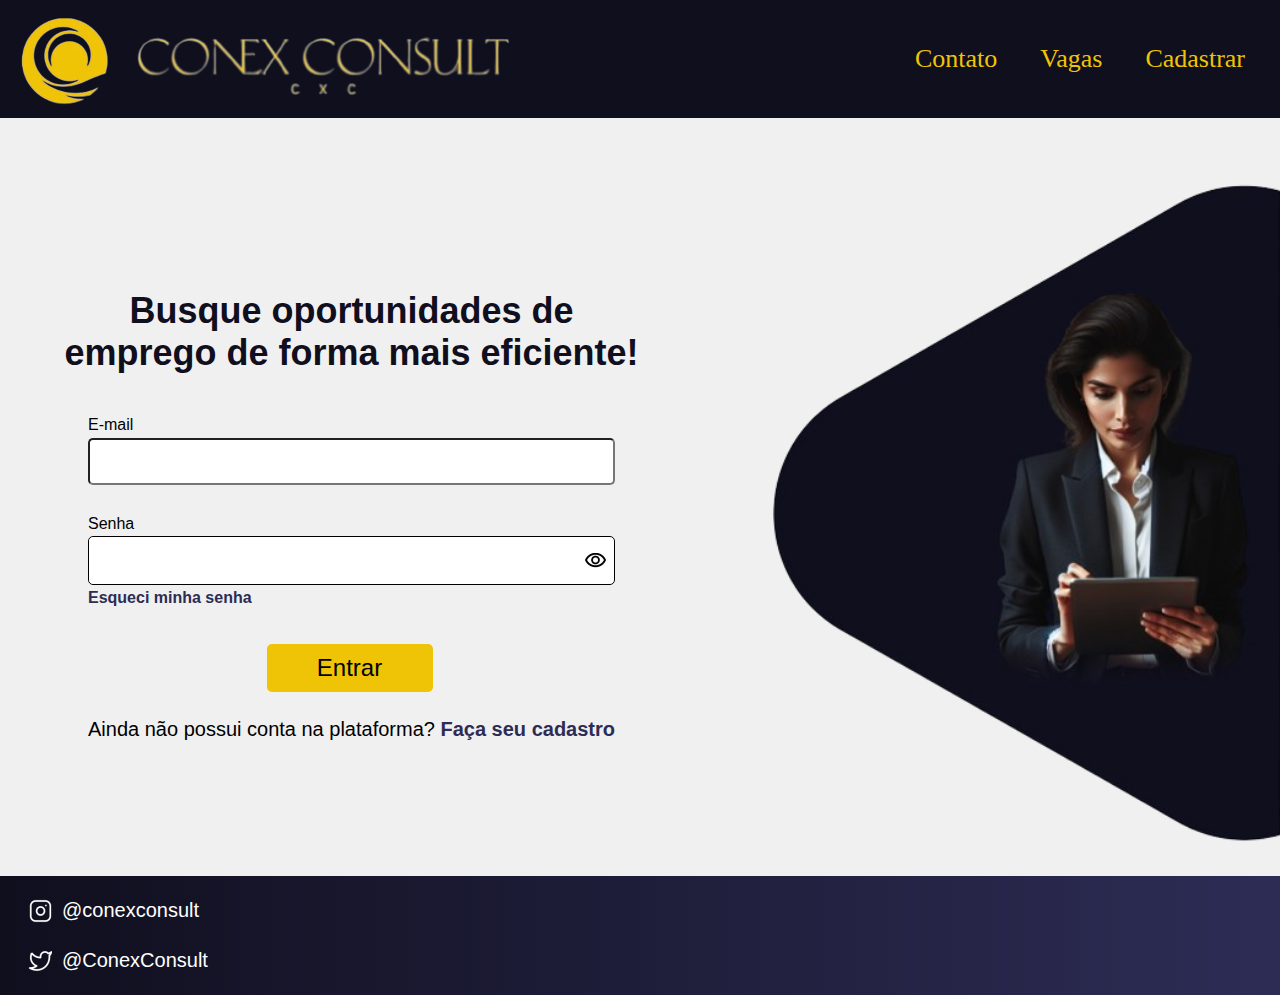
<file: index.html>
<!DOCTYPE html>
<html lang="pt-br">
<head>
    <meta charset="UTF-8">
    <meta name="viewport" content="width=device-width, initial-scale=1.0">
    <title>Conex Consult</title>
    <link rel="shortcut icon" href="../imagens/favicon.ico" type="image/x-icon">
    <link rel="stylesheet" href="Códigos/estilos/index.css  ">
    <link rel="stylesheet" href="Códigos/estilos/indexMobile.css"> 
</head>
<body>
    <header id="header">
        <div id="logo">
            <img src="imagens/logo.png" id="logo_CXC" alt="logo_CXC">
            <img src="imagens/logo_nome.png" id="logo_nome_CXC" alt="logo_nome_CXC"> 
        </div>
        <nav>
            <a id="contato" href="">Contato</a>
            <a id="vagas" class="btn"  target="_self" rel="next">Vagas</a>
            <a id="navCadastrar" class="cadastrar"  target="_self">Cadastrar</a>
        </nav>
    </header>
    <main id="login">
        <div class="containerCadastro">
            <section id="cadastro">
                <h1>Busque oportunidades de emprego de forma mais eficiente!</h1>
                <form>
                    <label for="email" id="labelEmail">
                        E-mail
                        <input type="email" name="email" id="email" class="email input" required>
                    </label>
                    <label for="senha" id="labelSenha">
                        Senha
                        <div id="password-container">
                            <input id="senha" type="password" name="senha" id="senha" class="senha input" required>
                            <span class="toggle-password" onclick="togglePassword()"><img src="imagens/visibility_on.png" id="img_visaoSenha" alt="exibir senha"></span>
                        </div>
                        <div id="areaEsqueciSenha">
                            <p id="esqueciSenha"><a href="">Esqueci minha senha</a></p>
                        </div>
                    </label>
                    <a >
                        <input type="button" id="btn_entrar"
                        class="input btn"  value="Entrar">
                    </a>
                    <p id="Pcadastro" >Ainda não possui conta na plataforma? <a class="cadastrar">Faça seu cadastro</a></p>
                </form>
            </section>
            <div id="fundo">
                <img src="imagens/fundo.png" id="img_fundo" alt="mulher buscando uma vaga no tablet">
            </div>
        </div>
    </main>
    <footer>
        <div id="links">
            <a href="https://www.instagram.com/conexconsult/" id="img_insta" target="_blank"><img src="imagens/ico_instagram.png" alt="icone instagram"><p>@conexconsult</p></a>
            <a href="https://twitter.com/ConexConsult"  id="img_twitter" target="_blank"><img src="imagens/ico_twitter.png" alt="icone twitter"><p>@ConexConsult</p></a>
        </div>
        <img src="imagens/mulher.png" id="img_mulher" alt="mulher buscando uma vaga no tablet">
    </footer>

    <!-- Pop Up -->
    <div id="myModal" class="modal hideModal">
        <div class="modal-content">
        <span class="span-close"><img src="imagens/closeButton.png" alt="botão fechar" id="btnClose"></span>
        <h1>É novo por aqui? Cadastre-se abaixo</h1>
            <form>
                <label for="nome">
                    Nome completo
                    <input type="text" name="nome" id="nome" oninput="converterParaMaiusculas(event)" oninput="somenteletras(event)">
                </label>
                <div id="local" class="campo">
                    <label id="labelCidade" for="cidade">
                        Cidade
                        <input type="text" name="cidade" id="cidade" oninput="converterParaMaiusculas(event)" oninput="somenteletras(event)" >
                    </label>
                    <label id="labelUf" for="uf">
                        UF
                        <input type="text" name="uf" id="uf" maxlength="2" oninput="converterParaMaiusculas(event)" oninput="somenteletras(event)">
                        
                    </label>
                </div>  
                <label for="email">
                    E-mail
                    <input type="email" name="email" id="emailCadastro">
                </label>
                
                <label for="senha" id="label-senha">
                    Senha
                    <div id="campo-senha">
                        <input id="senhaCadastro" type="password" name="senha" id="senhaCadastro">
                        <span class="toggle-password-pop" onclick="togglePasswordPopUp()"><img src="imagens/visibility_on.png" alt="exibir senha" id="img_visaoSenhaPop"></span>
                    </div>
                </label>
                <label for="confirmarSenha">
                    Confirmação de senha:
                    <div id="passwordPop-container">
                        <input type="password" name="confirmarSenha" id="confirmarSenha">
                        <span class="toggle-password-pop" onclick="toggleConfirmarPasswordPopUp()"><img src="imagens/visibility_on.png" alt="exibir senha" id="img_visaoConfirmarSenhaPop"></span>
                    </div>
                    <p id="confirmacao"></p>
                </label>
                <a><input id="btnCadastrar" type="button" class="btn" value="Cadastrar-se"></a>
            </form>
        
        </div>
    </div>

    <script type="module" src="Códigos/Js/index.js"></script>
    <script src="Códigos/Js/popUpCadastro.js"></script>
</body>
</html>
</file>
<file: Códigos/estilos/index.css>
*{
    box-sizing: border-box;
    margin: 0px;
    padding: 0px;
}
:root {
    --azulEscuro: #100F1E;
    --azul: #2d2c55;
    --amarelo: #EFC406;
}

body {
    font-family: Arial, sans-serif;
    line-height: 1.6;
    background-color: #f0f0f0;
}

html {
    height: min-content;
}

header {
    position: fixed;
    top: 0%;
    width: 100%;
    height: 118px;
    display: flex;
    justify-content: space-between;
    background-color: var(--azulEscuro);
    margin-bottom: 25px;
    transition: top 0.3s;
}
header div#logo {
    width: 515px;
    height: 100%;
    padding: 13px 0px 13px 20px;
    display: flex;
    justify-content: space-between;
    column-gap: 26px;
    align-items: end;
    transition: transform 0.4s ease;
}
#logo_nome_CXC {
    max-width: 383px;
    min-width: 210px;
    width: 100%;
    margin: auto;
    margin-bottom: 6px;
    transition: transform 0.3s ease;
}
header nav {
    height: 100%;
    width: 400px;
    display: flex;
    padding: 35px;
    justify-content: space-between;
    align-items: center;
    column-gap: 10px;
}
header nav #vagas {
    cursor: pointer;
}
header nav a {
    color: var(--amarelo);
    font: normal 26px times;
    text-decoration: none;
    transition: 500ms;
}
header nav a:hover {
    transition: 500ms;
    color: #b19000;
}
a.cadastrar {
    cursor: pointer;
}
main#login{
    margin-top: 180px;
    min-height: calc(100vh - 323px);
}
main div.containerCadastro {
    display: flex;
    flex-direction: row;
    align-items: center;
    height: auto;
}
main#login section {
    display: flex;
    flex-direction: column;
    align-items: center;
    max-width: 575px;
    min-width: 280px;
    margin: 0 auto 0 5vw;
    transition: transform 0.3s ease;
}
main div#fundo {
    width: 100%;
    max-width: 524px;
    min-width: 200px;
    margin: auto 0 auto auto;
}
main div#fundo img {
    width: 100%;
    max-width: 524px;
    min-width: 254px;
    margin: auto;
}
main section h1 {
    font: bold 36px Arial;
    color: var(--azulEscuro);
    text-align: center;
    margin:  0 0 38px 0;
}
main section form {
    display: flex;
    flex-direction: column;
    align-items: center;
}
main section label {
    width: 100%;
    margin: 0 0 26px 0;
}
main form div#password-container {
    display: flex;
    border: 1px solid black;
    border-radius: 5px;
    align-items: center;
    background-color: white;
}
main form div#password-container input {
    border: 0;
}
main input.email {
    width: 100%;
    height: 47px;
    font: normal 20px arial;
    padding: 10px;
}
main input.senha {
    width: 100%;
    height: 47px;
    font: normal 20px arial;
    padding: 10px;
    margin: 0 0 26px 0 ;   
}
.p_alerta {
    font: bold 14px arial;
    color: rgb(100, 0, 0);
} 
.toggle-password {
    right: 10px;
    cursor: pointer;
    user-select: none;
    color: #777;
    margin-right: 7px;
    display: flex;
    align-items: center;
}
main form #senha {
    margin: 0px;
}
main form input {
    border-radius: 5px;
}
main form div#areaEsqueciSenha {
    width: 100%;
    margin-bottom: 10px;
}
main form p#esqueciSenha a {
    color: var(--azul);
    font-size: 16px;
    font-weight: bold;
}
main input#btn_entrar {
    width: 166px;
    height: 48px;
    background-color: var(--amarelo);
    font: normal 24px arial;
    margin: 0 0 26px 0;
    border: none;
    cursor: pointer;
    transition: 400ms;
}
main input#btn_entrar:hover {
    transition: 400ms;
    background-color: #cca600;
}
main form p {
    font: normal 20px arial;
}
main form p a {
    font-weight: bold;
    text-decoration: none;
    color: var(--azul);
}
main form p a:hover, #esqueciSenha a:hover{
    color: black;
}
footer {
    height: 119px;
    width: 100%;
    background-image: linear-gradient(to right, var(--azulEscuro),var(--azul));
    display: flex;
    flex-direction: column;
    justify-content: space-around;
    margin-top: 25px;
}
footer div#links {
    height: 100%;
    display: flex;
    flex-direction: column;
    justify-content: space-around;
    margin: 10px auto 10px 28px;
}
footer div#links a {
    width: 193px;
    font: normal 20px arial;
    color: white;
    display: flex;
    text-decoration: none;
    transition: 400ms;
    text-align: center;
}
footer div#links a:hover {
    background-color: #48487a74;
    padding: 3px;
    border-radius: 5px;
    transition: 400ms;
}
footer div#links img {
    margin-right: 10px;
}
footer div#links #img_linkedin p {
    padding-top: 2px;
}
footer #img_mulher {
    display: none;
}

.header-hidden {
    top: -107px; /* Ajuste este valor conforme a altura do seu cabeçalho */
}

@media screen and (min-width: 1900px) and (min-height: 1360px) {

    main {
        min-height: calc(100vh - 286px);
    }
    main section {
        transform: scale(1.4);
        margin-left: 210px;
    }
    main div#fundo {
        transform: scale(1.4);
        margin: 200px 105px 0 0;
    }
}

/* Comfigurações Pop-Up */

div.modal {
    z-index: 2;
    background-color: rgba(0, 0, 0, 0.351);
    width: calc(100%);
    height: 100vh;
    position: fixed;
    top: 0;
    align-items: center;
    display: flex;
    justify-content: center;
}

div.modal-content {
    display: flex;
    flex-direction: column;
    align-items: center;
    background-color: #f0f0f0;
    width: 400px;
    max-width: 400px;
    margin: auto;
    padding: 20px 20px 0 20px;
    box-shadow: 5px 5px 20px 3px rgba(0, 0, 0, 0.28);
    border-radius: 10px;
}

div.modal-content span.span-close {
    width: 100%;
    height: 20px;
    text-align: right;
    padding-right: 5px;
}
div.modal-content span #btnClose {
    width: 20px;
    cursor: pointer;
}
div.modal-content h1 {
    max-width: 300px;
    text-align: center;
}
div.modal-content form {
    display: flex;
    flex-direction: column;
    align-items: flex-start !important;
    justify-content: left;
    width: 100%;
}
div.modal-content form label {
    display: flex;
    flex-direction: column;
    width: 100%;
    font: 300 16px arial;
    margin-bottom: 13px;
}

div.modal-content form input {
    height: 36px;  
    background-color: white;
    border: 1px solid #333;
    border-radius: 5px; 
    margin-top: 2px;
    padding: 5px;
}
div.modal-content div#local {
    display: flex;
    flex-direction: row;
    justify-content: space-between;
    gap: 21px; 
    width: 100%;
}
div.modal-content div#cpfAndData {
    display: flex;
    gap: 21px;
}
div.modal-content #labelData {
    width: 145px;
}
div.modal-content #labelCidade {
    min-width: 0;
}
div.modal-content input #cidade {
    text-transform: uppercase;
}
#labelUf {
    width: 50px;
    min-width: 50px;
    text-transform: uppercase;
}
#campo-senha, #passwordPop-container{
    background-color: white;
    display: flex;
    flex-direction: row;
    align-items: center;
    border: 1px solid #333;
    border-radius: 5px;
}
input:focus-visible {
    outline: none;
}
#senhaCadastro, #confirmarSenha { /* campo senha e campo comfirmação de senha do pop-up */
    background-color: white;
    width: 100%;
    border: none;
    padding: 0 5px;
    margin: 0;
}
.toggle-password-pop {
    margin-right: 4px;
    cursor: pointer;
    display: flex;
    align-items: center;
}
div#passwordPop-container {
    display: flex;
    flex-direction: row;
}
div#passwordPop-container input{
    width: 100%;
}

#btnCadastrar {
    font: 700 20px arial;
    width: 100%;
    max-width: 347px;
    height: 56px;
    margin: 30px auto;
    background-color: var(--amarelo);
    cursor: pointer;
    border: none;
    border-radius: 5px;
}
form a {
    width: 170px;
    margin: auto;
}
div.hideModal {
    display: none;
    transition: 2s;
}
</file>
<file: Códigos/estilos/indexMobile.css>
@media (max-width: 768px) {

    header {
        display: flex;
        flex-direction: column;
        justify-content: space-between;
        height: 141px;
        padding-bottom: 20px;
        padding: 0;
        margin-bottom: 30px;
        align-items: center;
    }
    header nav {
        display: flex;
        justify-content: space-around;
        width: 100%;
        height: min-content;
        padding: 0 40px ;
    }
    header div#logo {
        width: 100%;
        padding: 0;
        justify-content: center;
        align-items: center;
        column-gap: 10px;
        height: min-content;
        margin-top: 18px;
        padding: 0 10px;
    }
    header div#logo a {
        
    }
    header #logo_CXC {
        width: 100%;
        max-width: 65px;
        min-width: 50px;
    }
    header #logo_nome_CXC {
        max-width: 260px;  
        margin: 10px 0 0 0;
    }
    header nav {
        margin-right: 0%;
        margin-bottom: 7px;
    }
    header nav a { 
        font-size: 20px;
        font-weight: normal;
        flex-direction: column;
        align-items: flex-start;
    }
    nav ul li {
        margin: 5px 0;
    }
   
    main div#fundo {
        display: none;   
    }
    main {
        flex-direction: column;  
        min-height: calc(100vh - 368px);   
    }
    main div.containerCadastro {
        justify-content: center;
        flex-direction: column;
        margin: 0 25px;
    }
    main section {
        flex: 1 1 45%;
        width: 100%;
        min-width: 260px;
        max-width: 527px;
        margin: 0 !important;
    }
    main section h1 {
        font-size: 30px;
    }
    main form p#cadastro {
        font-size: 16px;
    }
    main input.campo {
        margin-bottom: 10px;
    }
    main input#btn_entrar {
        width: 100%;
        margin: 20px 0 10px 0;
    }

    footer {
        margin-top: 70px;
        flex-direction: row;
        background-image: linear-gradient(to right, var(--azulEscuro), #252244);
    }
    footer div#links {
        height: auto;
    }
    
    footer div#fundoContainer {
        display: flex;
        justify-content: center;
        width: min-content;
    }
    footer #img_mulher {
        display: block;
        max-width: 120px;
        min-width: 100px;
        max-height: 175px;
        width: auto;
        height: auto;
        margin: -58px 10px 0 10px;
    }
}

/* Pop-up */
@media (max-width: 470px) {
    div.modal-content {
        width: 99vw;
    }
    div.modal-content form {
        max-width: 350px;
        min-width: 230px;
        width: 100%;
    }
    div.modal-content div {
        max-width: 350px;
    }
    div.modal-content form label {
        width: 100%;
    }
    div.modal-content div#local {
        width: 100%;
        justify-content: space-between
    }
    div.modal-content #labelUf {
        max-width: 50px;
        width: 100%;
    }
}
@media (max-width: 406px) {
    header nav a {
        font-size: 20px;
    }

    main section h1 {
        font-size: 25px;
        margin-bottom: 20px;
    }

    footer div#links {
        margin-left: 8px;
    }
    footer div#links p {
        font-size: 16px;
    }
    footer div#links img {
        width: 18px;
        margin-right: 5px;
    }
    footer div#links a {
        width: fit-content;
    }
}
@media (max-width: 313px) {
    main section h1 {
        margin-bottom: 25px;
    }
}
</file>
